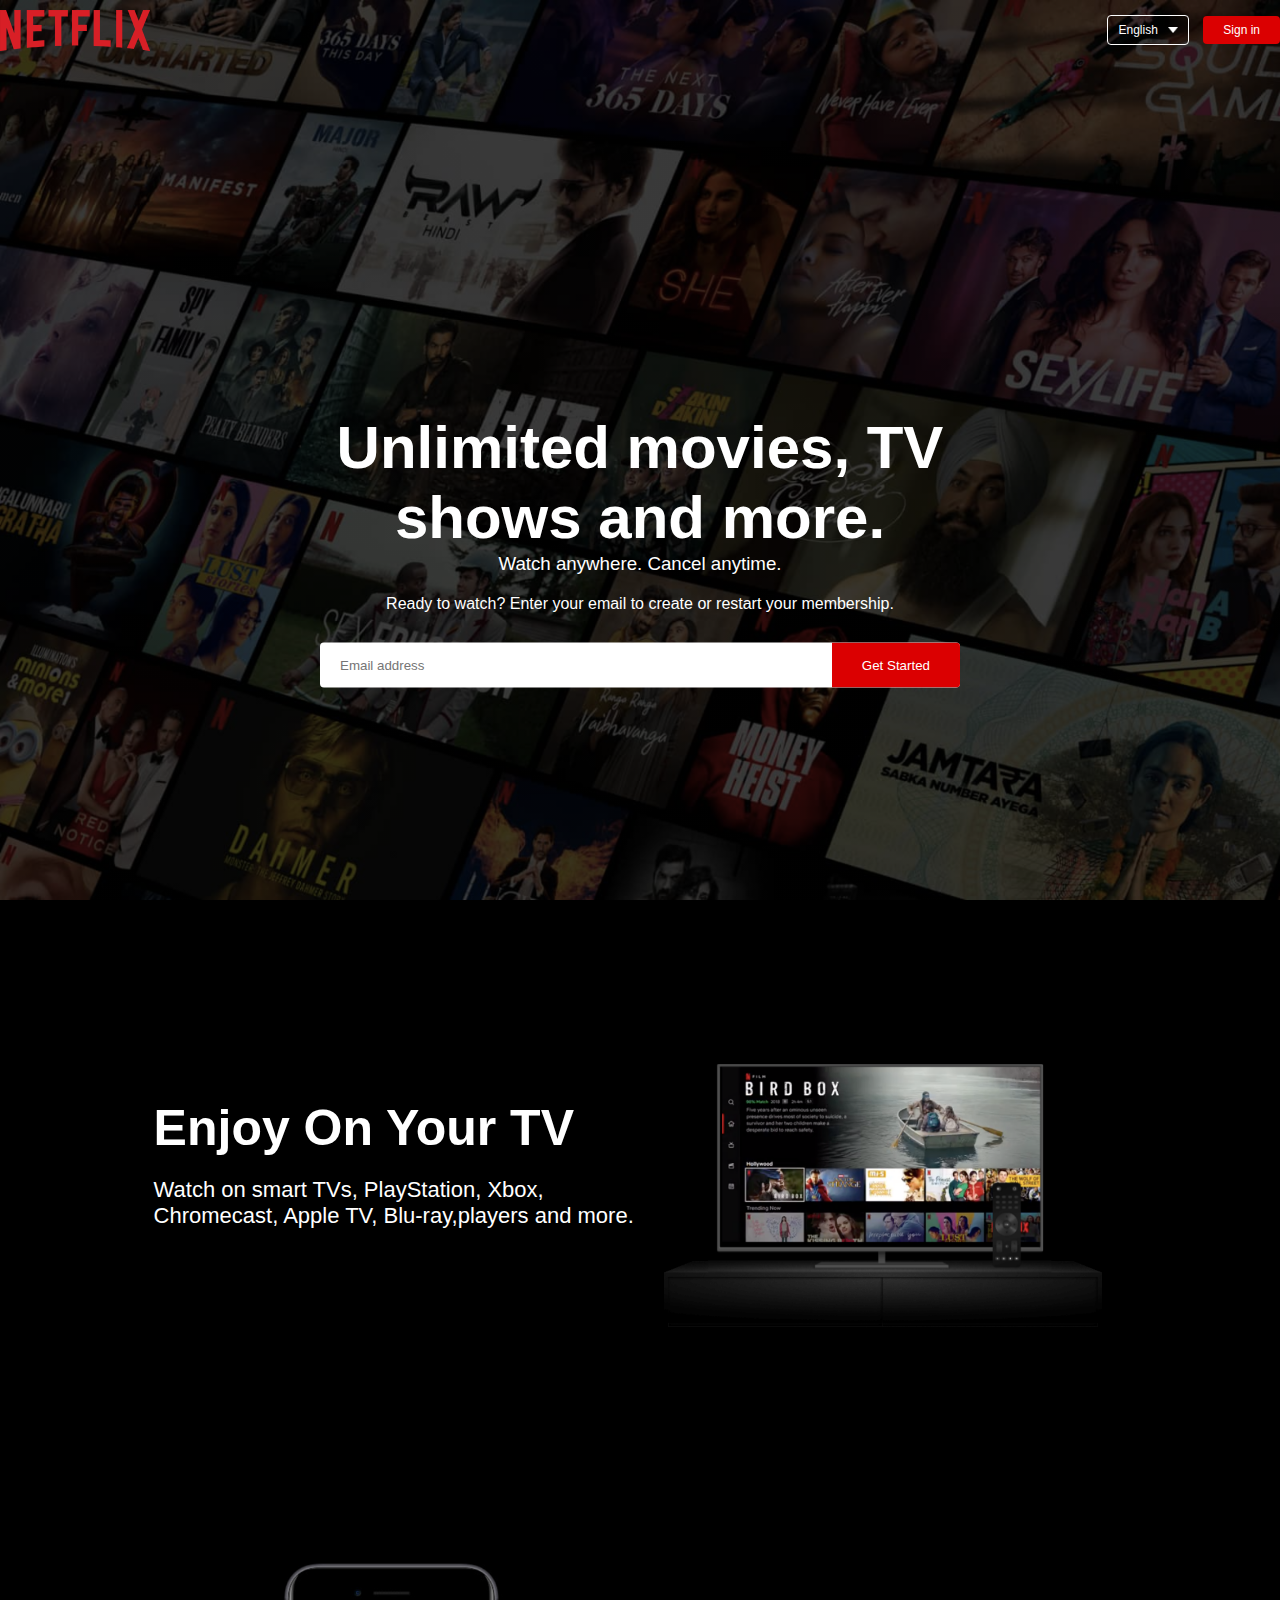
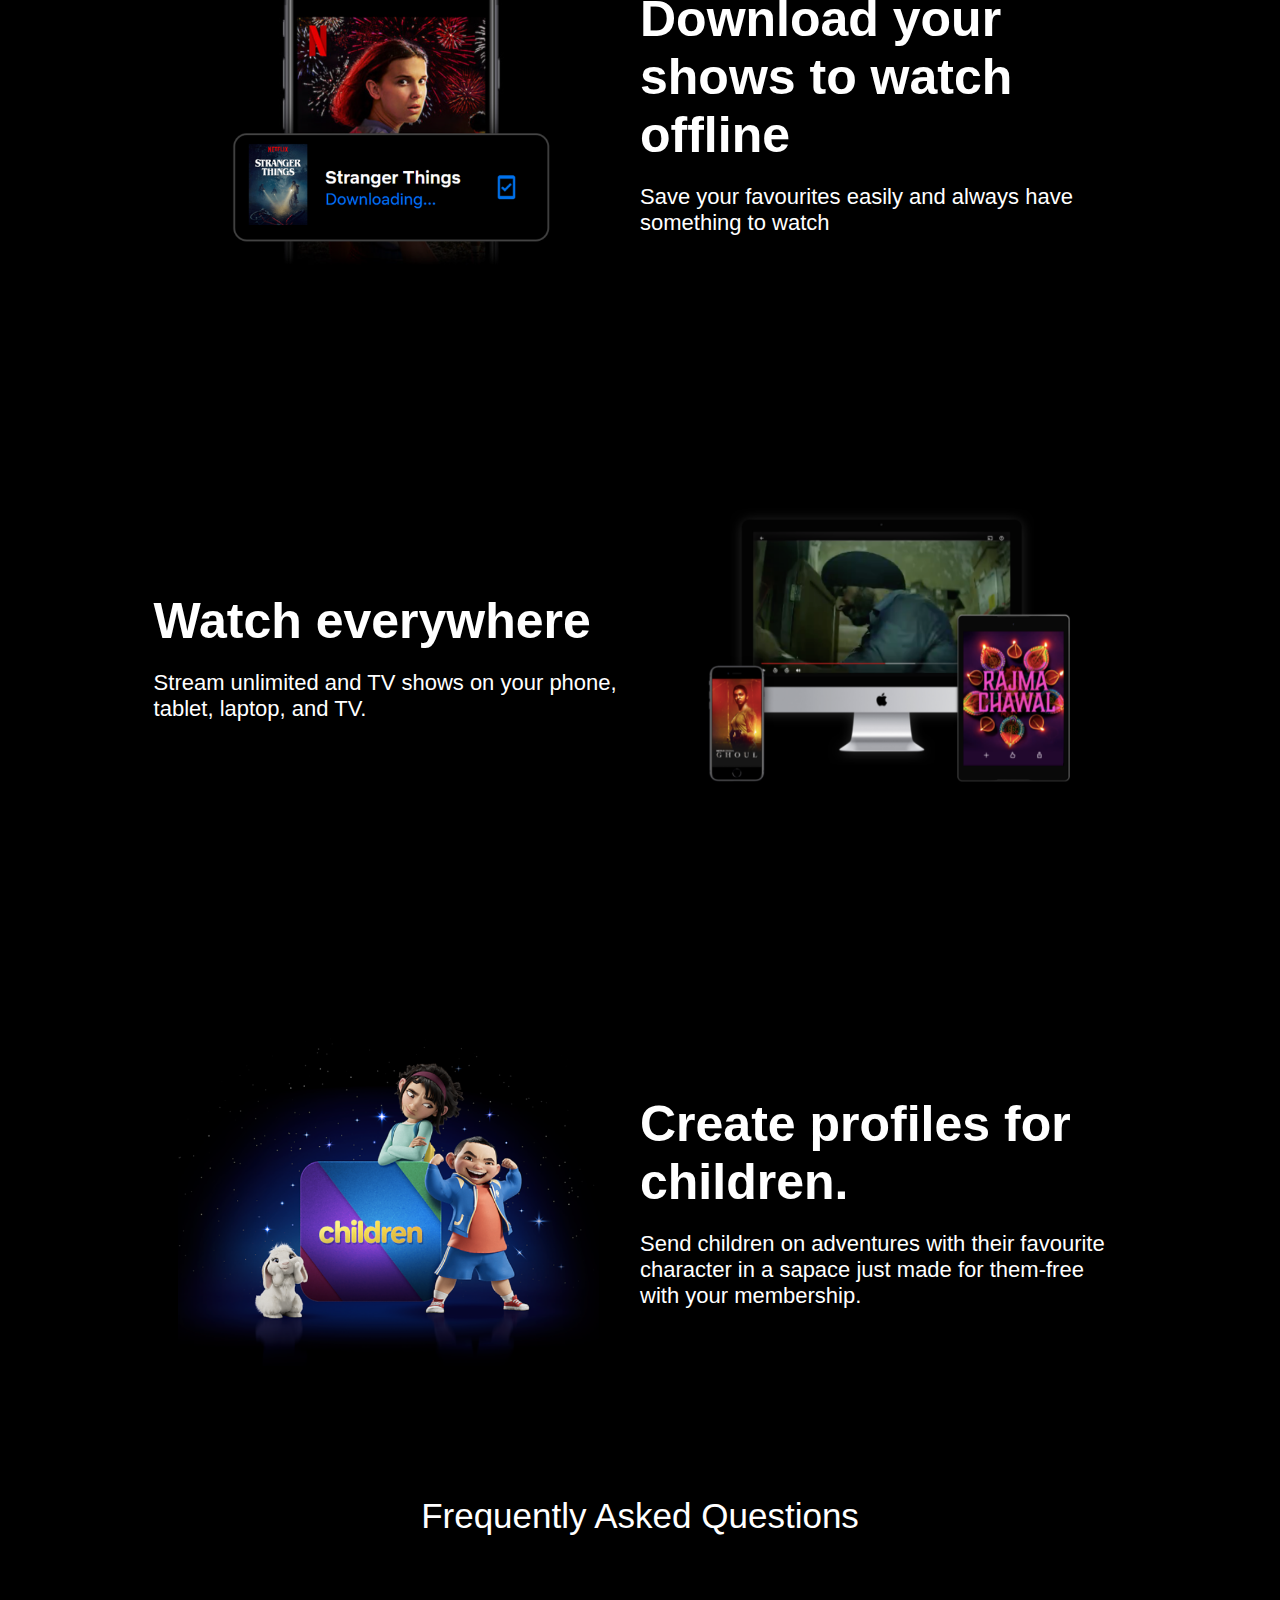
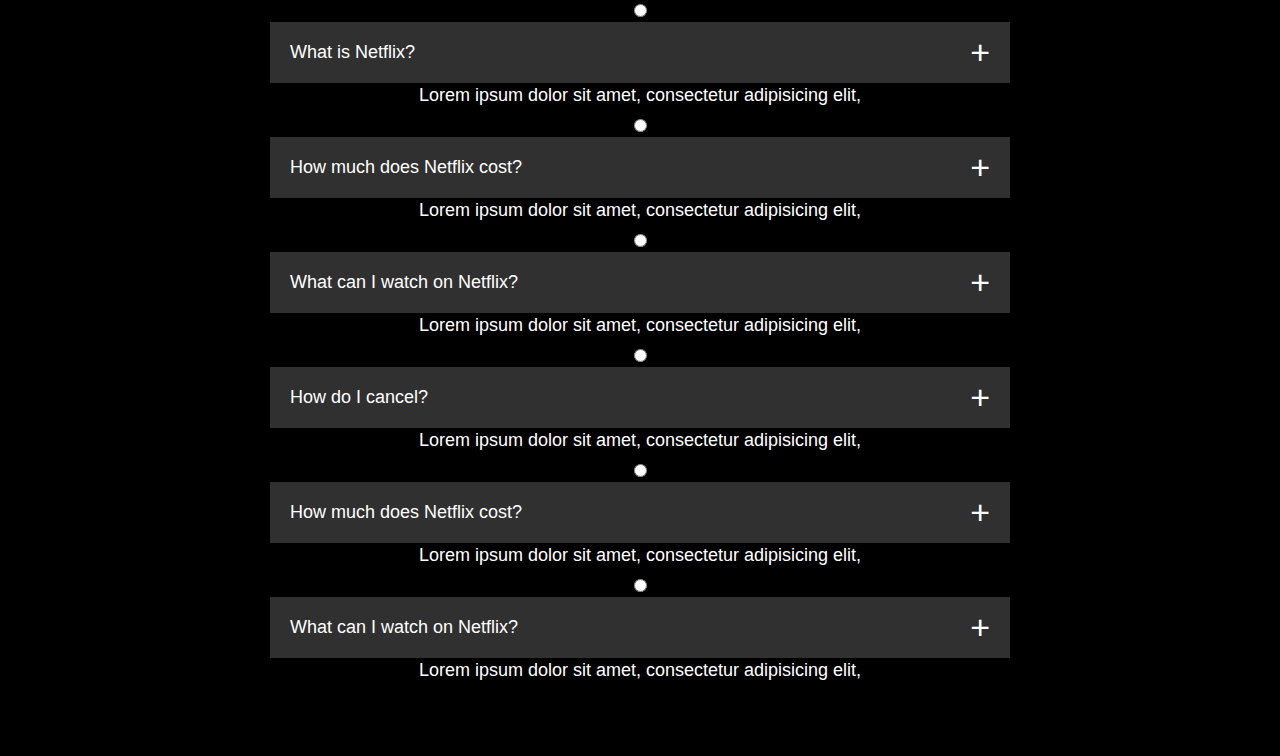
<file: index.html>
<!DOCTYPE html>
<html lang="en">
<head>
    <meta charset="UTF-8">
    <meta name="viewport" content="width=device-width, initial-scale=1.0">
    <title>Netflix</title>
    <link rel="stylesheet" href="style.css">
</head>
<body>
    <div class="header">
       <nav>
        <img src="images/logo.png" class="logo" alt="">
        <div>
            <button class="language-btn">English <img src="images/down-icon.png" alt=""></button>
            <button>Sign in</button>
        </div>
       </nav>
       <div class="header-content">
        <h1>Unlimited movies, TV shows and more.</h1>
        <h3>Watch anywhere. Cancel anytime.</h3>
        <p>Ready to watch? Enter your email to create or restart your membership.</p>
        <form class="email-signup">
            <input type="email" placeholder="Email address" required>
            <button type="submit">Get Started</button>
        </form>
       </div>
    </div>

    <!-- -------------------features1----------------- -->
    <div class="features">
        <div class="row">
            <div class="text-col">
                <h2>Enjoy On Your TV</h2>
                <p>Watch on smart TVs, PlayStation, Xbox, Chromecast,
                    Apple TV, Blu-ray,players and more.</p>
            </div>
            <div class="img-col">
                <img src="images/feature-1.png" alt="">
            </div>
        </div>
    </div>
<!-- -------------------------features2------------------- -->
    <div class="features">
        <div class="row">
           
            <div class="img-col">
                <img src="images/feature-2.png" alt="">
            </div>
            <div class="text-col">
                <h2>Download your shows to watch offline</h2>
                <p>
                    Save your favourites easily and always have something to watch</p>
            </div>
        </div>
    </div>
<!-- -------------------features3----------------- -->
<div class="features">
    <div class="row">
        <div class="text-col">
            <h2>Watch everywhere</h2>
            <p>Stream unlimited and TV shows on your phone, tablet, laptop, and TV.</p>
        </div>
        <div class="img-col">
            <img src="images/feature-3.png" alt="">
        </div>
    </div>
</div>
<!-- -----------------features4----------------- -->
<div class="features">
    <div class="row">
       
        <div class="img-col">
            <img src="images/feature-4.png" alt="">
        </div>
        <div class="text-col">
            <h2>Create profiles for children.</h2>
            <p>
                Send children on adventures with their favourite character in a sapace 
            just made for them-free with your membership.</p>
        </div>
    </div>
</div>
    <div class="faq">
        <h2>Frequently Asked Questions</h2>
        <ul class="accordian">
            <li>
                <input type="radio" name = "accordian" id="first">
                <label for="first">What is Netflix?</label>
                <div class="content">
                   <p>Lorem ipsum dolor sit amet, consectetur adipisicing elit,</p>     
                </div>
            </li>

            <li>
                <input type="radio" name = "accordian" id="second">
                <label for="second">How much does Netflix cost?</label>
                <div class="content">
                   <p>Lorem ipsum dolor sit amet, consectetur adipisicing elit,</p>     
                </div>
            </li>

            <li>
                <input type="radio" name = "accordian" id="third">
                <label for="third">What can I watch on Netflix?</label>
                <div class="content">
                   <p>Lorem ipsum dolor sit amet, consectetur adipisicing elit,</p>     
                </div>
            </li>

            <li>
                <input type="radio" name = "accordian" id="fourth">
                <label for="fourth">How do I cancel?</label>
                <div class="content">
                   <p>Lorem ipsum dolor sit amet, consectetur adipisicing elit,</p>     
                </div>
            </li>

            <li>
                <input type="radio" name = "accordian" id="fifth">
                <label for="fifth">How much does Netflix cost?</label>
                <div class="content">
                   <p>Lorem ipsum dolor sit amet, consectetur adipisicing elit,</p>     
                </div>
            </li>

            <li>
                <input type="radio" name = "accordian" id="sixth">
                <label for="sixth">What can I watch on Netflix?</label>
                <div class="content">
                   <p>Lorem ipsum dolor sit amet, consectetur adipisicing elit,</p>     
                </div>
            </li>

        </ul>
    </div>
</div>
</body>
</html>
</file>
<file: style.css>
*
{
    padding: 0;
    margin: 0;
    font-family: 'Poppins', sans-serif;
    box-sizing: border-box;
}
body
{
    background: black;
    color: white;
}
.header
{
    width: 100%;
    height: 100vh;
    background-image: linear-gradient(rgba(0,0,0,0.7),rgba(0,0,0,0.7)), url(images/header-image.png);
    background-size: cover;
    background-position: center;
    padding: 10px, 8%;
    position: relative;
}
nav{
    display: flex;
    align-items: center;
    justify-content: space-between;
    padding: 10px 0;

}
.logo
{
    width: 150px;
    cursor: pointer;
}
nav button{
    border: 0;
    outline: 0;
    background: #db0001;
    color: white;
    padding: 7px 20px;
    font-size: 12px;
    border-radius: 4px;
    margin-left: 10px;
    cursor: pointer;

}
.language-btn
{
    display: inline-flex;
    align-items: center;
    background: transparent;
    border: 1px solid white;
    padding: 7px 10px;
}
.language-btn img{
    width: 10px;
    margin-left: 10px;
}
.header-content
{
    position: absolute;
    top: 50%;
    left: 50%;
    transform: translate(-50%, -50%);
    text-align: center;
    margin-top: 100px;
}
.header-content h1{
    font-size: 60px;
    line-height: 70px;
    font-weight: 600;
    max-width: 650px ;
}
.header-content h3{
    font-weight: 400;
    margin-bottom: 20px;
}
.email-signup
{
    background: white;
    border-radius: 4px;
    display: flex;
    align-items: center;
    margin-top: 30px;
    overflow: hidden;
}
.email-signup input
{
    flex: 1;
    border: 0;
    outline: 0;
    margin-left: 20px;
}
.email-signup button{
    background: #db0001;
    border: 0;
    outline: 0;
    color: white;
    padding: 15px 30px;
} 
/* --------------------------features---------------- */
.features 
{
    padding: 50px 12%;
    font-size: 22px;
}
.row
{
    display: flex;
    width: 100%;
    align-items: center;
    flex-wrap: wrap;
    padding: 50px 0;
}
.text-col
{
    flex-basis: 50%; 
    margin-bottom: 20px;
}
.img-col
{
    flex-basis: 50%; 
    margin-bottom: 20px;
}
.img-col img{
    display: block;
    width: 90%;
    margin: auto;
}
.features h2{
    font-size: 50px;
    font-weight: 600;
    margin-bottom: 20px;
}
/* -----------------FAQ----------------- */
.faq
{
    padding: 10px 12%;
    text-align: center;
    font-size: 18px;
}
.faq h2{
    font-weight: 500;
    font-size: 35px;
}
.accordian
{
    margin: 60px auto;
    width:100%;
    max-width: 750px;
}
.accordian li{
    list-style: none ;
    width: 100%;
    padding: 5px;

}
.accordian li label{
    display: flex;
    align-items: center;
    padding: 20px;
    font-size: 18px;
    font-weight: 500;
    background: #303030;
    margin-bottom: 2px;
    cursor: pointer;
    position: relative;
}
label::after
{
    content: '+';
    font-size: 34px;
    position: absolute;
    right: 20px;
}
</file>
